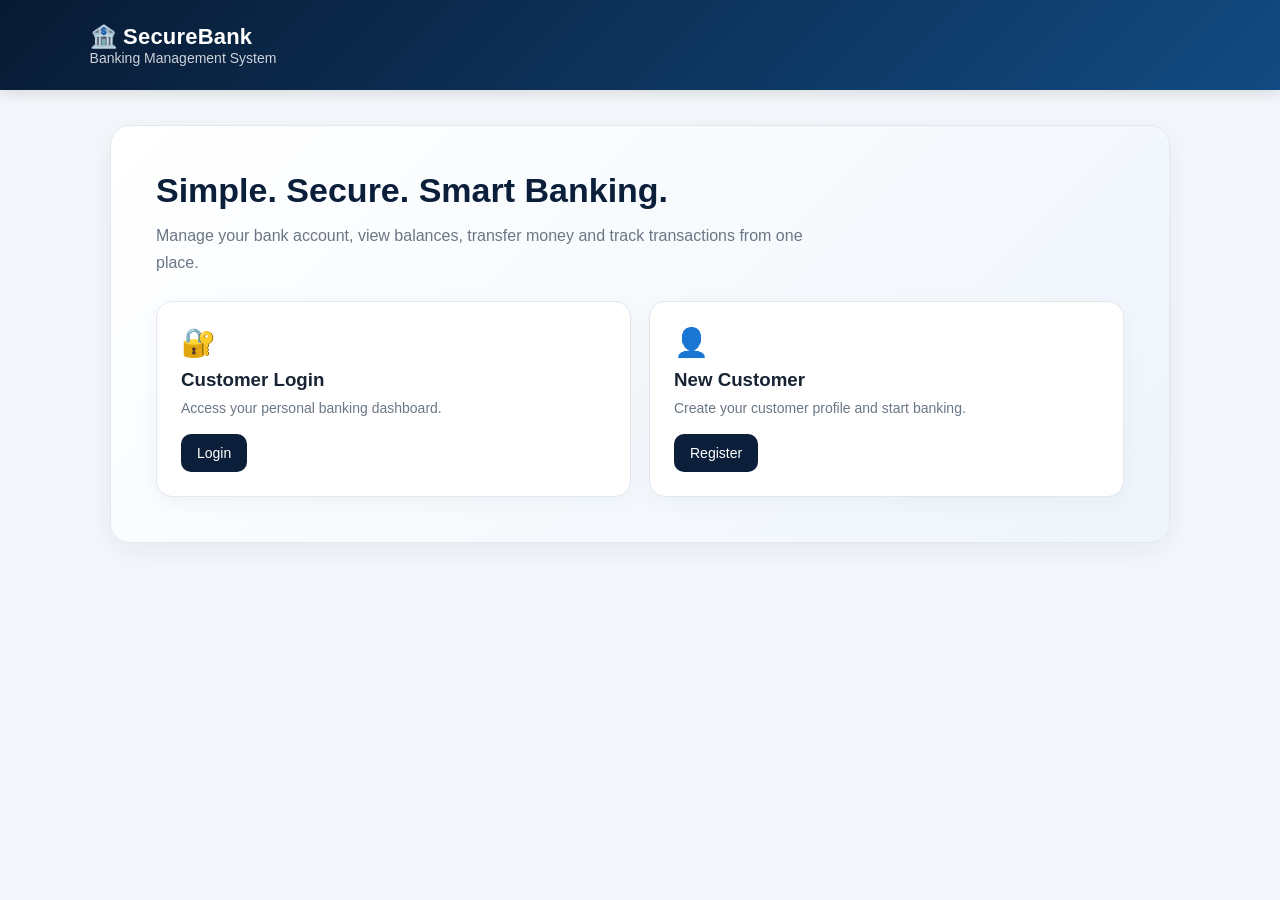
<file: frontend/index.html>
<!DOCTYPE html>
<html lang="en"><head><meta charset="UTF-8"><meta name="viewport" content="width=device-width,initial-scale=1.0">
<title>SecureBank</title><link rel="stylesheet" href="style.css"></head><body>
<header><div><h1>🏦 SecureBank</h1><p>Banking Management System</p></div></header>

<main><section class="hero"><h2>Simple. Secure. Smart Banking.</h2>
<p>Manage your bank account, view balances, transfer money and track transactions from one place.</p>
<div class="grid">
<div class="card"><div style="font-size:28px">🔐</div><h3>Customer Login</h3><p>Access your personal banking dashboard.</p><a href="login.html">Login</a></div>
<div class="card"><div style="font-size:28px">👤</div><h3>New Customer</h3><p>Create your customer profile and start banking.</p><a href="customer.html">Register</a></div>
</div></section></main></body></html>
</file>
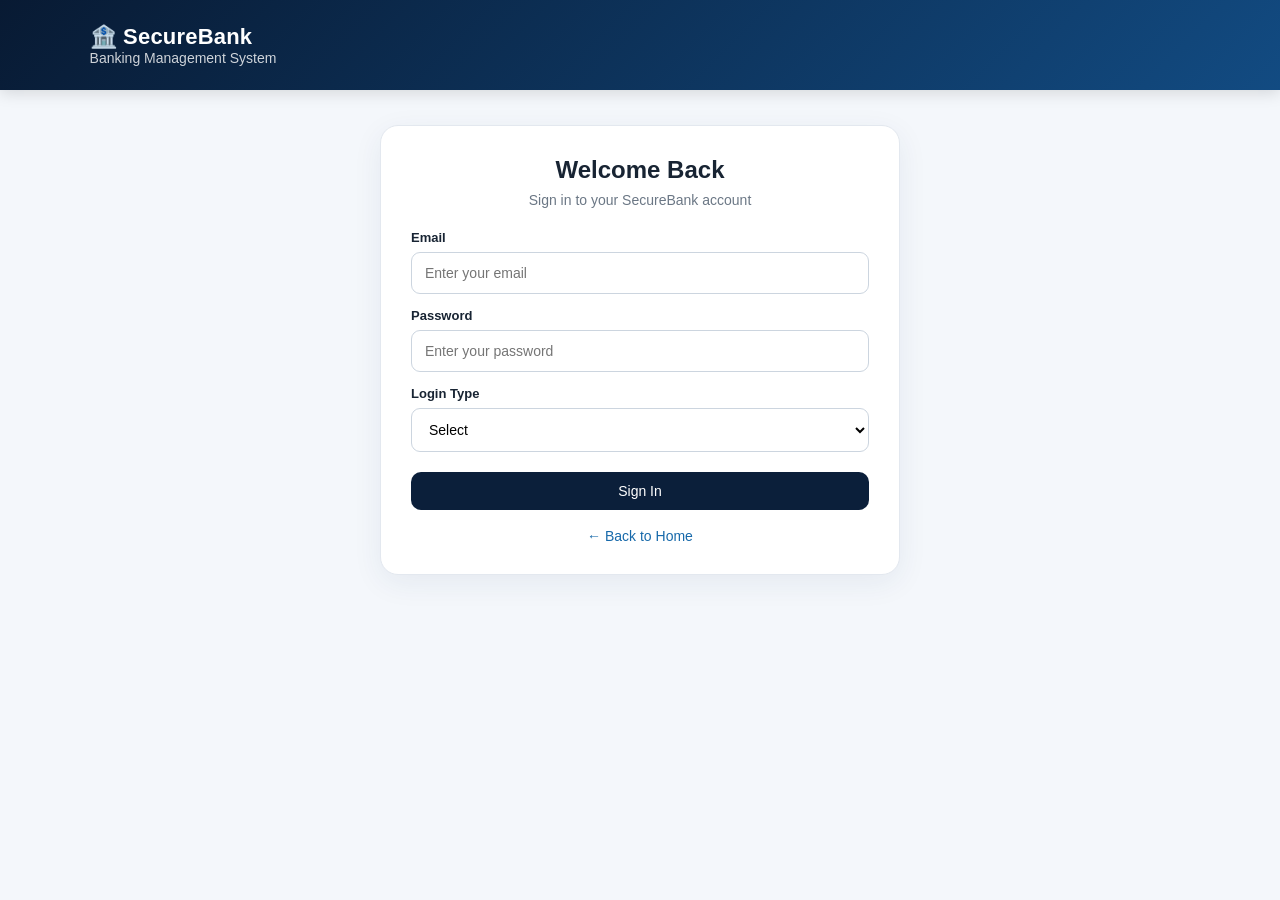
<file: frontend/account.html>
<!DOCTYPE html>
<html lang="en"><head><meta charset="UTF-8"><meta name="viewport" content="width=device-width,initial-scale=1.0">
<title>Open Account</title><link rel="stylesheet" href="style.css"></head><body>
<header><div><h1>🏦 SecureBank</h1><p>Banking Management System</p></div></header>

<main><section class="form-card"><h2>🏦 Open New Account</h2><p class="sub" id="info"></p>
<label>Account Type</label><select id="accountType"><option value="">Select Account Type</option><option>Savings</option><option>Current</option></select>
<label>Initial Deposit (₹)</label><input id="initialDeposit" type="number" min="0" placeholder="Enter initial deposit">
<button class="btn" onclick="createAccount()">Create Account</button><p id="message" class="message"></p><a class="back" href="customer-dashboard.html">← Dashboard</a></section></main>
<script>
if(sessionStorage.getItem('loggedIn')!=='customer')location.href='login.html';info.textContent='Customer: '+sessionStorage.getItem('customerName');
async function createAccount(){if(!accountType.value||initialDeposit.value===''){message.textContent='Please fill all fields!';return}try{const r=await fetch('http://localhost:8080/api/account',{method:'POST',headers:{'Content-Type':'application/x-www-form-urlencoded'},body:'customerId='+encodeURIComponent(sessionStorage.getItem('customerId'))+'&accountType='+encodeURIComponent(accountType.value)+'&initialDeposit='+encodeURIComponent(initialDeposit.value)});message.textContent=await r.text()}catch(e){message.textContent='Cannot connect to Java server!'}}
</script></body></html>
</file>
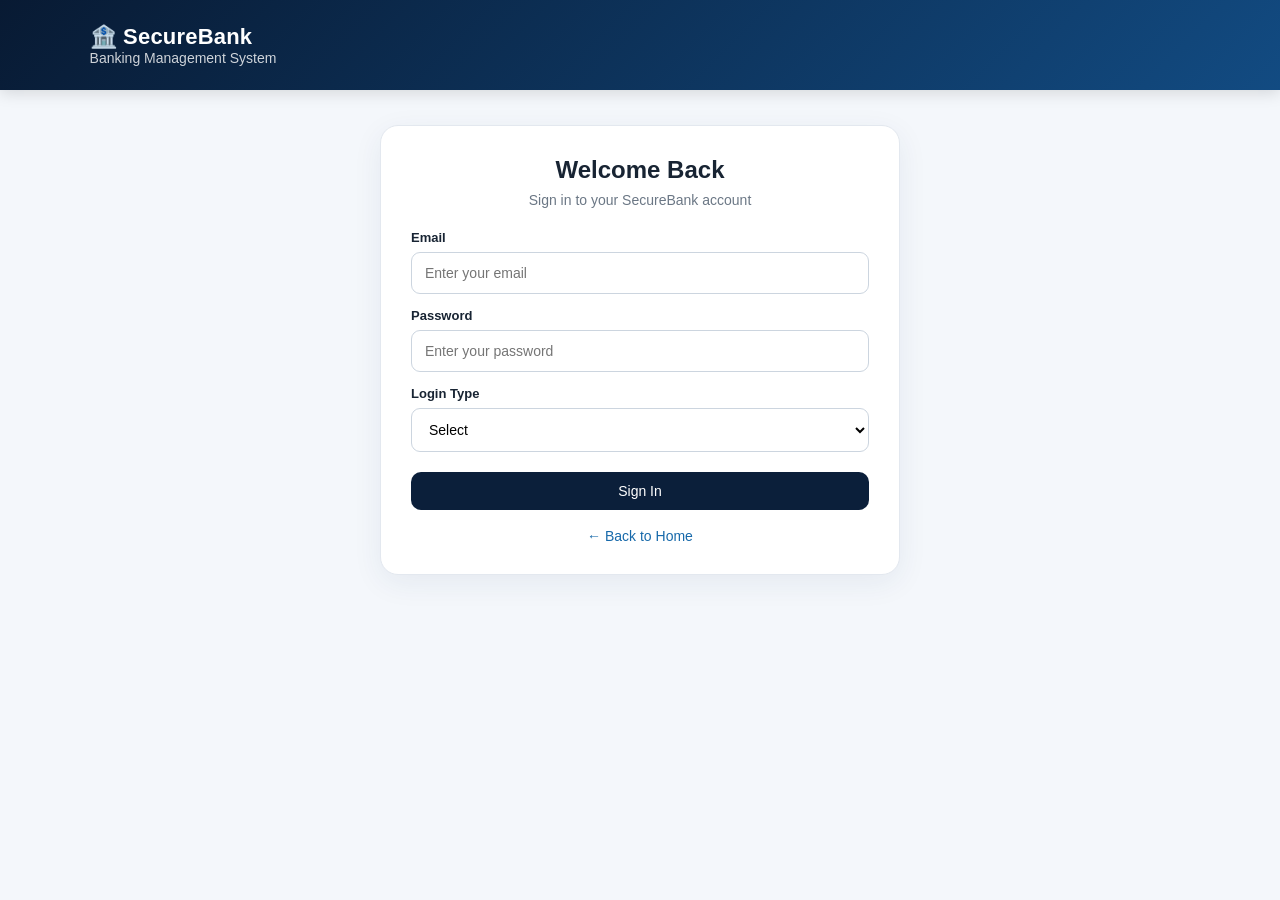
<file: frontend/admin.html>
<!DOCTYPE html>
<html lang="en"><head><meta charset="UTF-8"><meta name="viewport" content="width=device-width,initial-scale=1.0">
<title>Admin Dashboard</title><link rel="stylesheet" href="style.css"></head><body>
<header><div><h1>🏦 SecureBank</h1><p>Banking Management System</p></div></header>

<main><div class="topline"><div><h2>🛡️ Admin Dashboard</h2><p style="color:var(--muted)">Bank management</p></div><button class="btn logout" onclick="logout()">Logout</button></div>
<div class="grid"><div class="card"><div style="font-size:28px">👥</div><h3>Customers</h3><p>View registered bank customers.</p><a href="customers.html">View Customers</a></div></div></main>
<script>if(sessionStorage.getItem('loggedIn')!=='admin')location.href='login.html';function logout(){sessionStorage.clear();location.href='login.html'}</script></body></html>
</file>
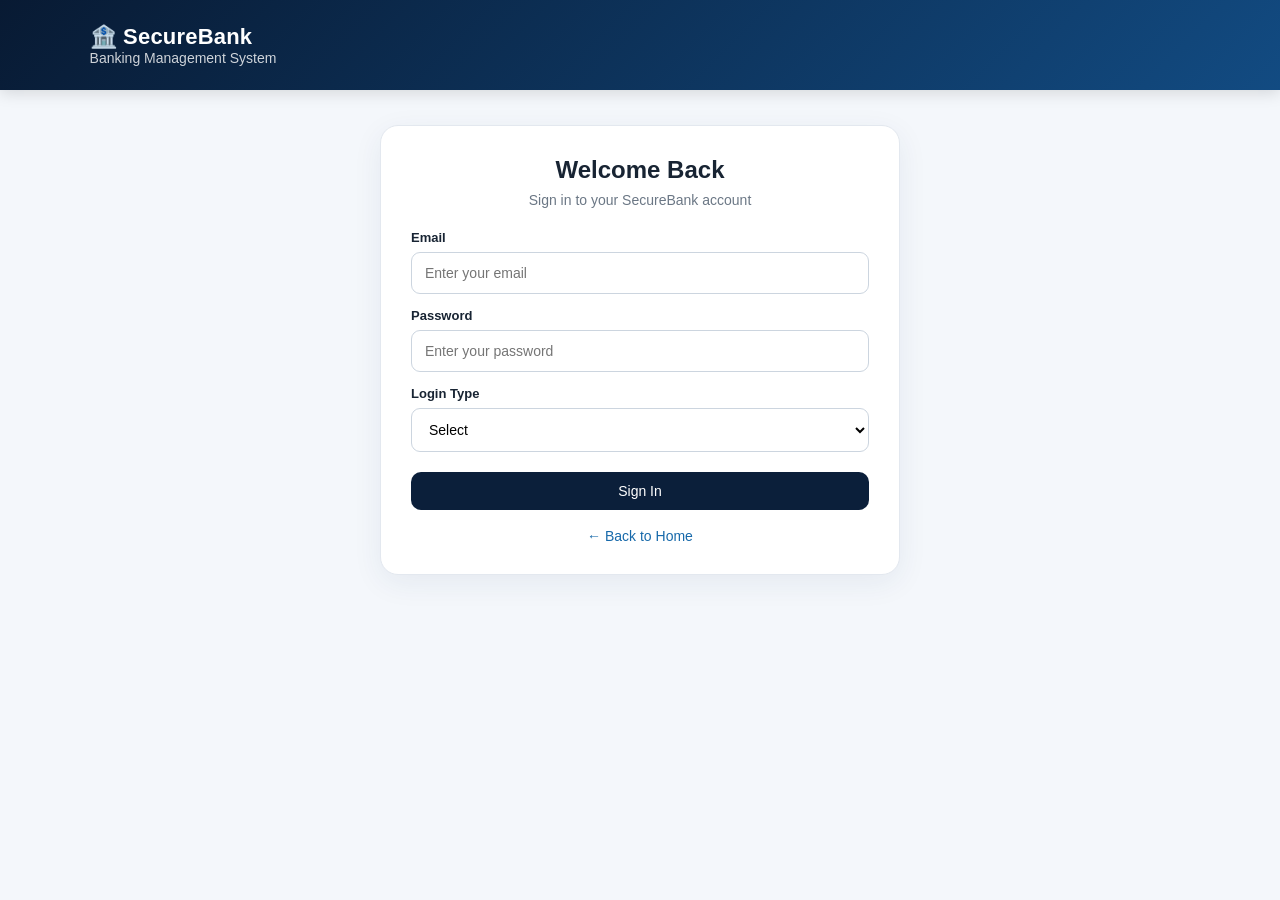
<file: frontend/balance.html>
<!DOCTYPE html>
<html lang="en"><head><meta charset="UTF-8"><meta name="viewport" content="width=device-width,initial-scale=1.0">
<title>Balance</title><link rel="stylesheet" href="style.css"></head><body>
<header><div><h1>🏦 SecureBank</h1><p>Banking Management System</p></div></header>
<main><section class="form-card"><h2>💳 Check Balance</h2><p class="sub">SecureBank service</p><label>Account Number</label><input id="accountNumber" type="number" placeholder="Enter account number" ><button class="btn" onclick="submitForm()">Continue</button><p id="message" class="message"></p><a class="back" href="customer-dashboard.html">← Dashboard</a></section></main>
<script>
if(sessionStorage.getItem('loggedIn')!=='customer')location.href='login.html';
async function submitForm(){try{const r=await fetch('http://localhost:8080/api/balance',{method:'POST',headers:{'Content-Type':'application/x-www-form-urlencoded'},body:'accountNumber='+encodeURIComponent(accountNumber.value)});message.textContent=await r.text()}catch(e){message.textContent='Cannot connect to Java server!'}}
</script></body></html>
</file>
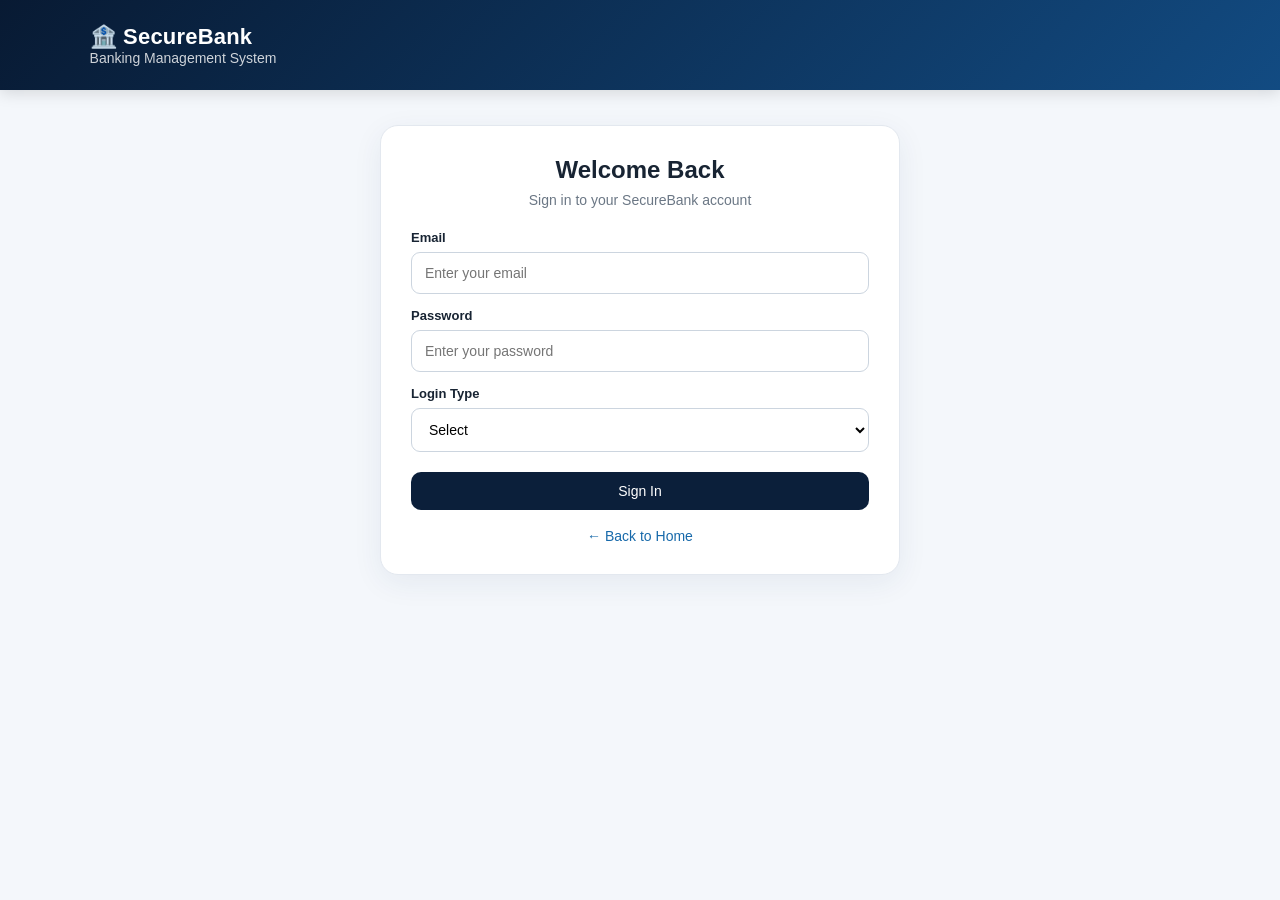
<file: frontend/customer-dashboard.html>
<!DOCTYPE html>
<html lang="en"><head><meta charset="UTF-8"><meta name="viewport" content="width=device-width,initial-scale=1.0">
<title>Dashboard</title><link rel="stylesheet" href="style.css"></head><body>
<header><div><h1>🏦 SecureBank</h1><p>Banking Management System</p></div></header>

<main><div class="topline"><div><h2 id="welcome">Welcome</h2><p style="color:var(--muted)">Your personal banking dashboard</p></div><button class="btn logout" onclick="logout()">Logout</button></div>
<div class="grid">
<div class="card"><div style="font-size:27px">👤</div><h3>My Profile</h3><p>View your personal details and bank accounts.</p><a href="profile.html">View Profile</a></div>
<div class="card"><div style="font-size:27px">🏦</div><h3>Open Account</h3><p>Create a new savings or current account.</p><a href="account.html">Create Account</a></div>
<div class="card"><div style="font-size:27px">💳</div><h3>Balance</h3><p>Check your current account balance.</p><a href="balance.html">Check Balance</a></div>
<div class="card"><div style="font-size:27px">💰</div><h3>Deposit</h3><p>Add money to your bank account.</p><a href="deposit.html">Deposit</a></div>
<div class="card"><div style="font-size:27px">💸</div><h3>Withdraw</h3><p>Withdraw money from your account.</p><a href="withdraw.html">Withdraw</a></div>
<div class="card"><div style="font-size:27px">🔄</div><h3>Transfer</h3><p>Transfer money to another bank account.</p><a href="transfer.html">Transfer</a></div>
<div class="card"><div style="font-size:27px">📜</div><h3>Transactions</h3><p>View your transaction history.</p><a href="history.html">View History</a></div>
</div></main>
<script>
if(sessionStorage.getItem('loggedIn')!=='customer')location.href='login.html';else welcome.textContent='Welcome, '+sessionStorage.getItem('customerName')+'!';
function logout(){sessionStorage.clear();location.href='login.html'}
</script></body></html>
</file>
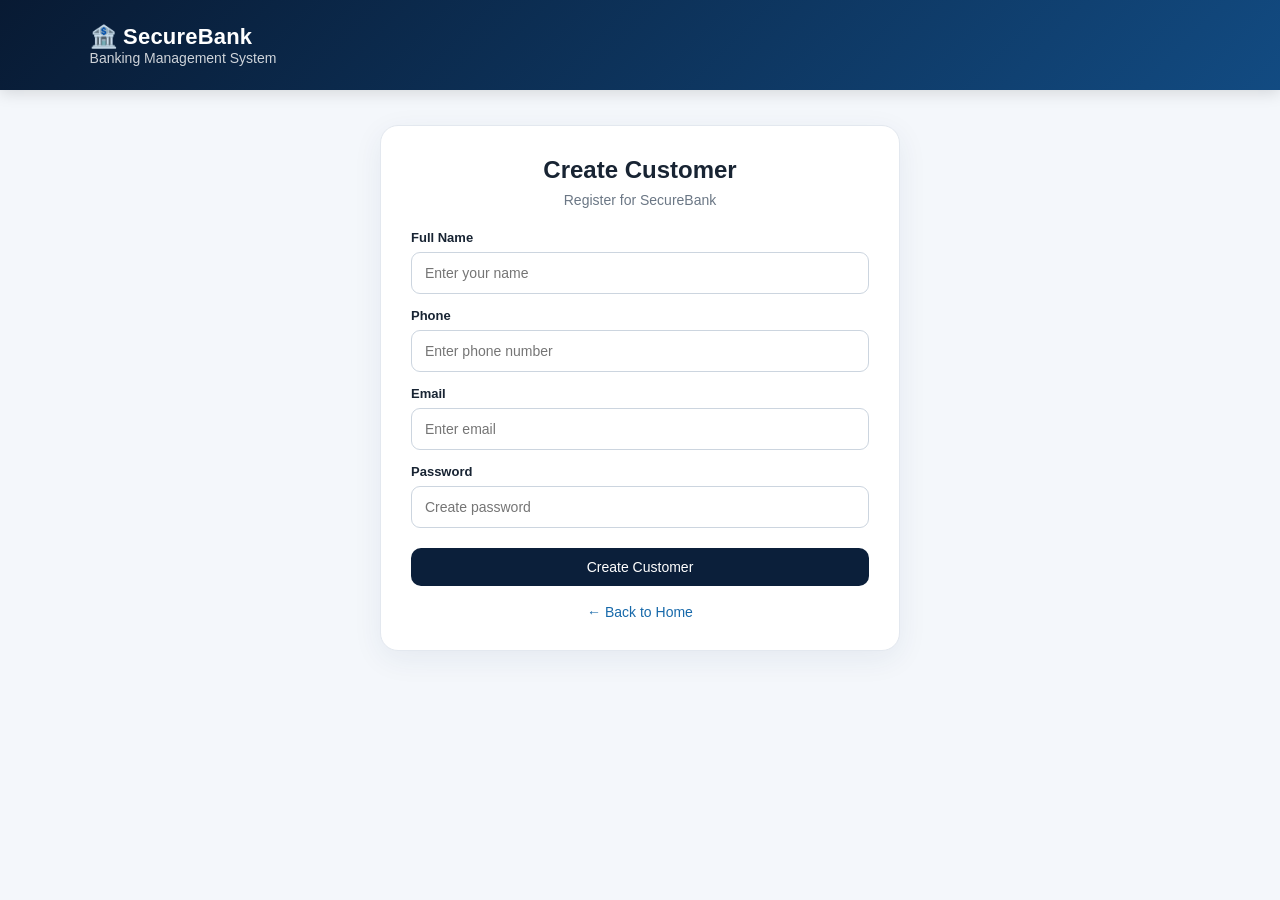
<file: frontend/customer.html>
<!DOCTYPE html>
<html lang="en"><head><meta charset="UTF-8"><meta name="viewport" content="width=device-width,initial-scale=1.0">
<title>Register</title><link rel="stylesheet" href="style.css"></head><body>
<header><div><h1>🏦 SecureBank</h1><p>Banking Management System</p></div></header>

<main><section class="form-card"><h2>Create Customer</h2><p class="sub">Register for SecureBank</p>
<label>Full Name</label><input id="name" placeholder="Enter your name">
<label>Phone</label><input id="phone" placeholder="Enter phone number">
<label>Email</label><input id="email" type="email" placeholder="Enter email">
<label>Password</label><input id="password" type="password" placeholder="Create password">
<button class="btn" onclick="createCustomer()">Create Customer</button><p id="message" class="message"></p>
<a class="back" href="index.html">← Back to Home</a></section></main>
<script>
async function createCustomer(){if(!name.value.trim()||!phone.value.trim()||!email.value.trim()||!password.value){message.textContent='Please fill all fields!';return}
try{const r=await fetch('http://localhost:8080/api/customer',{method:'POST',headers:{'Content-Type':'application/x-www-form-urlencoded'},body:'name='+encodeURIComponent(name.value)+'&phone='+encodeURIComponent(phone.value)+'&email='+encodeURIComponent(email.value)+'&password='+encodeURIComponent(password.value)});message.textContent=await r.text()}catch(e){message.textContent='Cannot connect to Java server!'}}
</script></body></html>
</file>
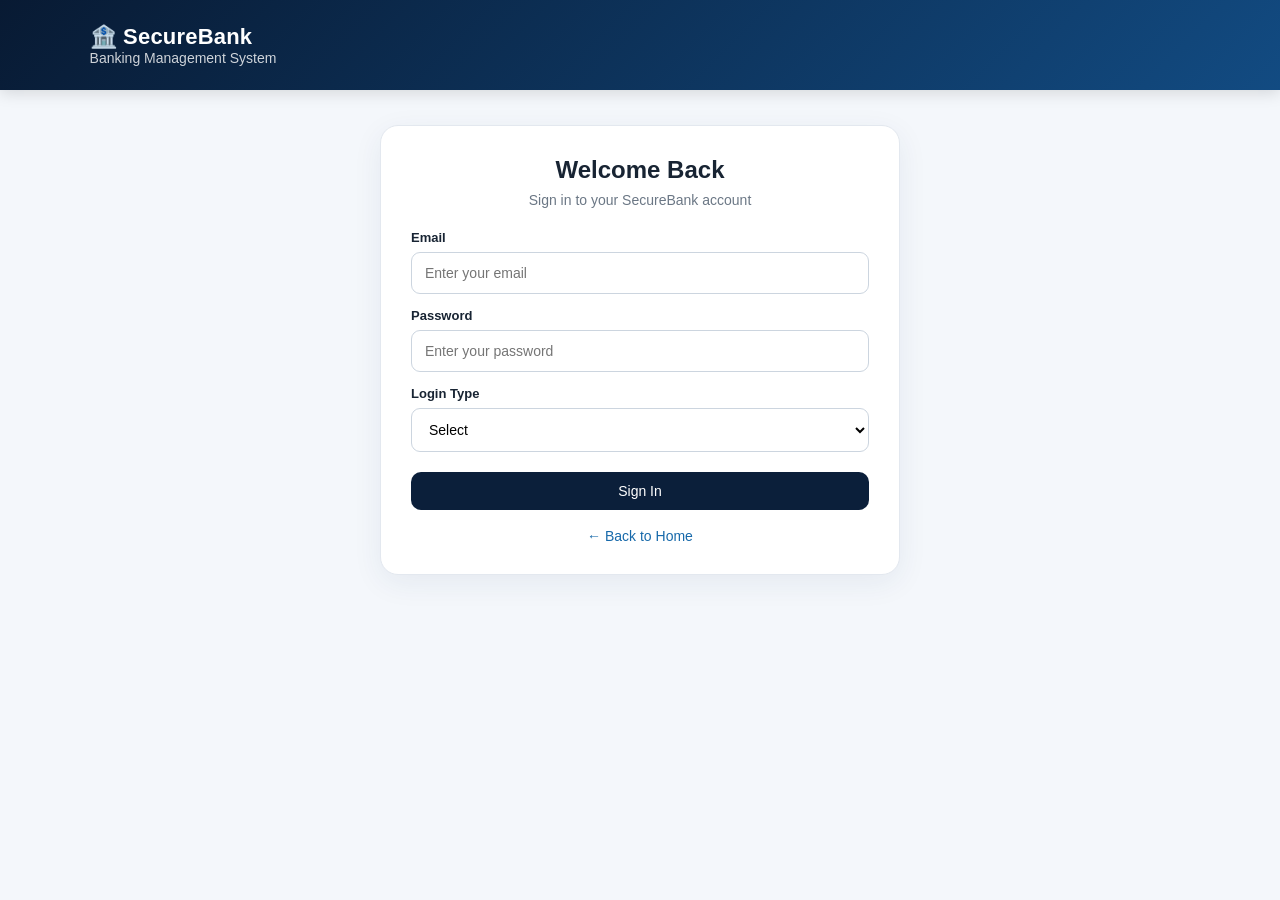
<file: frontend/customers.html>
<!DOCTYPE html>
<html lang="en"><head><meta charset="UTF-8"><meta name="viewport" content="width=device-width,initial-scale=1.0">
<title>Customers</title><link rel="stylesheet" href="style.css"></head><body>
<header><div><h1>🏦 SecureBank</h1><p>Banking Management System</p></div></header>

<main><section class="form-card" style="max-width:900px"><h2>👥 Bank Customers</h2><p class="sub">Registered customers</p><button class="btn" onclick="loadCustomers()">🔄 Load Customers</button><div id="customers" class="table-wrap"></div><a class="back" href="admin.html">← Admin Dashboard</a></section></main>
<script>
if(sessionStorage.getItem('loggedIn')!=='admin')location.href='login.html';
async function loadCustomers(){try{const r=await fetch('http://localhost:8080/api/customers');const t=await r.text();if(!r.ok){customers.innerHTML='<p>'+t+'</p>';return}if(t==='NO_CUSTOMERS'){customers.innerHTML='<p>No customers found.</p>';return}let h='<table><tr><th>ID</th><th>Name</th><th>Phone</th><th>Email</th></tr>';t.trim().split('\n').forEach(x=>{let p=x.split('|');h+='<tr><td>'+p[0]+'</td><td>'+p[1]+'</td><td>'+p[2]+'</td><td>'+p[3]+'</td></tr>'});customers.innerHTML=h+'</table>'}catch(e){customers.innerHTML='<p>Cannot connect to Java server!</p>'}}
</script></body></html>
</file>
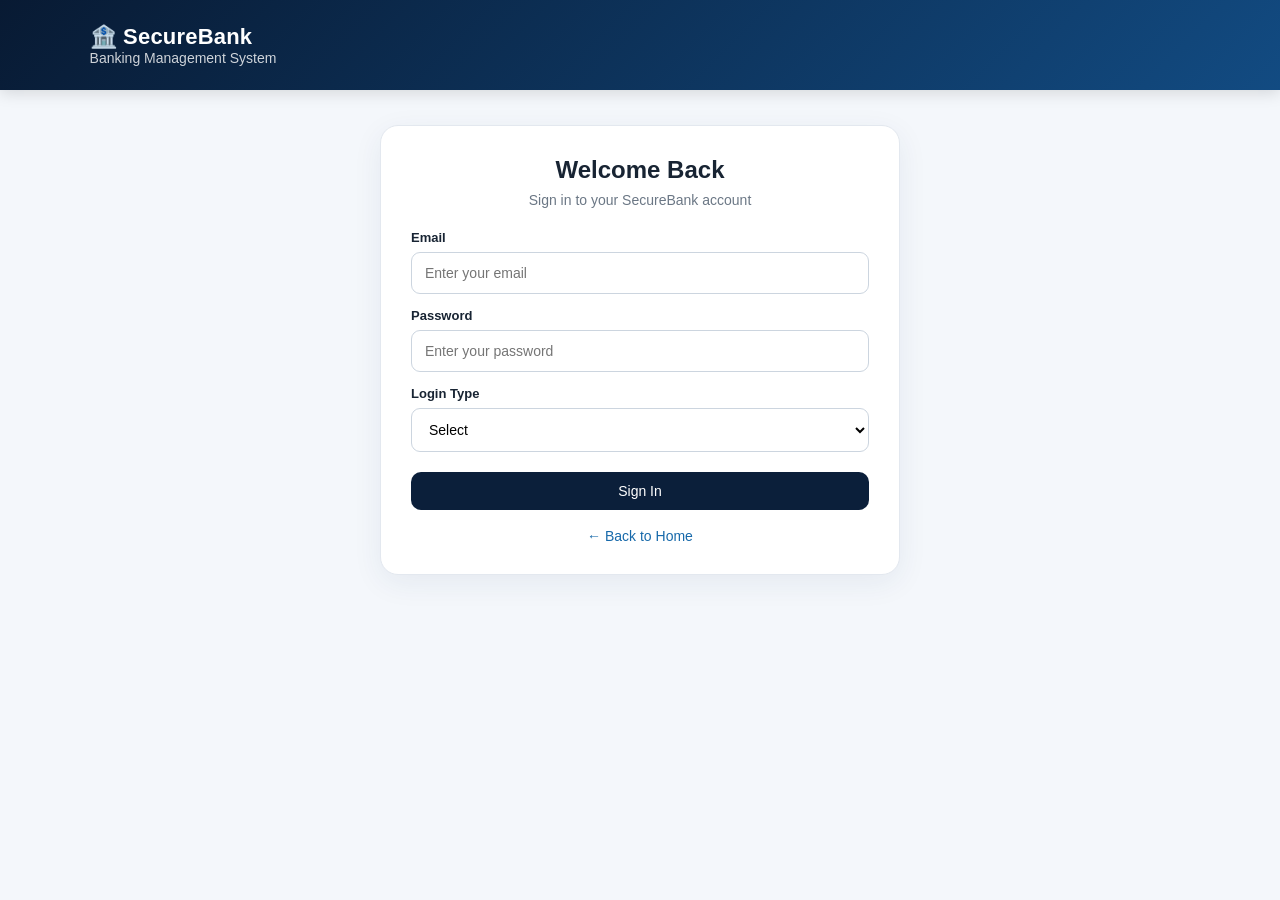
<file: frontend/deposit.html>
<!DOCTYPE html>
<html lang="en"><head><meta charset="UTF-8"><meta name="viewport" content="width=device-width,initial-scale=1.0">
<title>Deposit</title><link rel="stylesheet" href="style.css"></head><body>
<header><div><h1>🏦 SecureBank</h1><p>Banking Management System</p></div></header>
<main><section class="form-card"><h2>💰 Deposit Money</h2><p class="sub">SecureBank service</p><label>Account Number</label><input id="accountNumber" type="number" placeholder="Enter account number" >
<label>Amount (₹)</label><input id="amount" type="number" placeholder="Enter amount" min="0"><button class="btn" onclick="submitForm()">Continue</button><p id="message" class="message"></p><a class="back" href="customer-dashboard.html">← Dashboard</a></section></main>
<script>
if(sessionStorage.getItem('loggedIn')!=='customer')location.href='login.html';
async function submitForm(){try{const r=await fetch('http://localhost:8080/api/deposit',{method:'POST',headers:{'Content-Type':'application/x-www-form-urlencoded'},body:'accountNumber='+encodeURIComponent(accountNumber.value)+'&amount='+encodeURIComponent(amount.value)});message.textContent=await r.text()}catch(e){message.textContent='Cannot connect to Java server!'}}
</script></body></html>
</file>
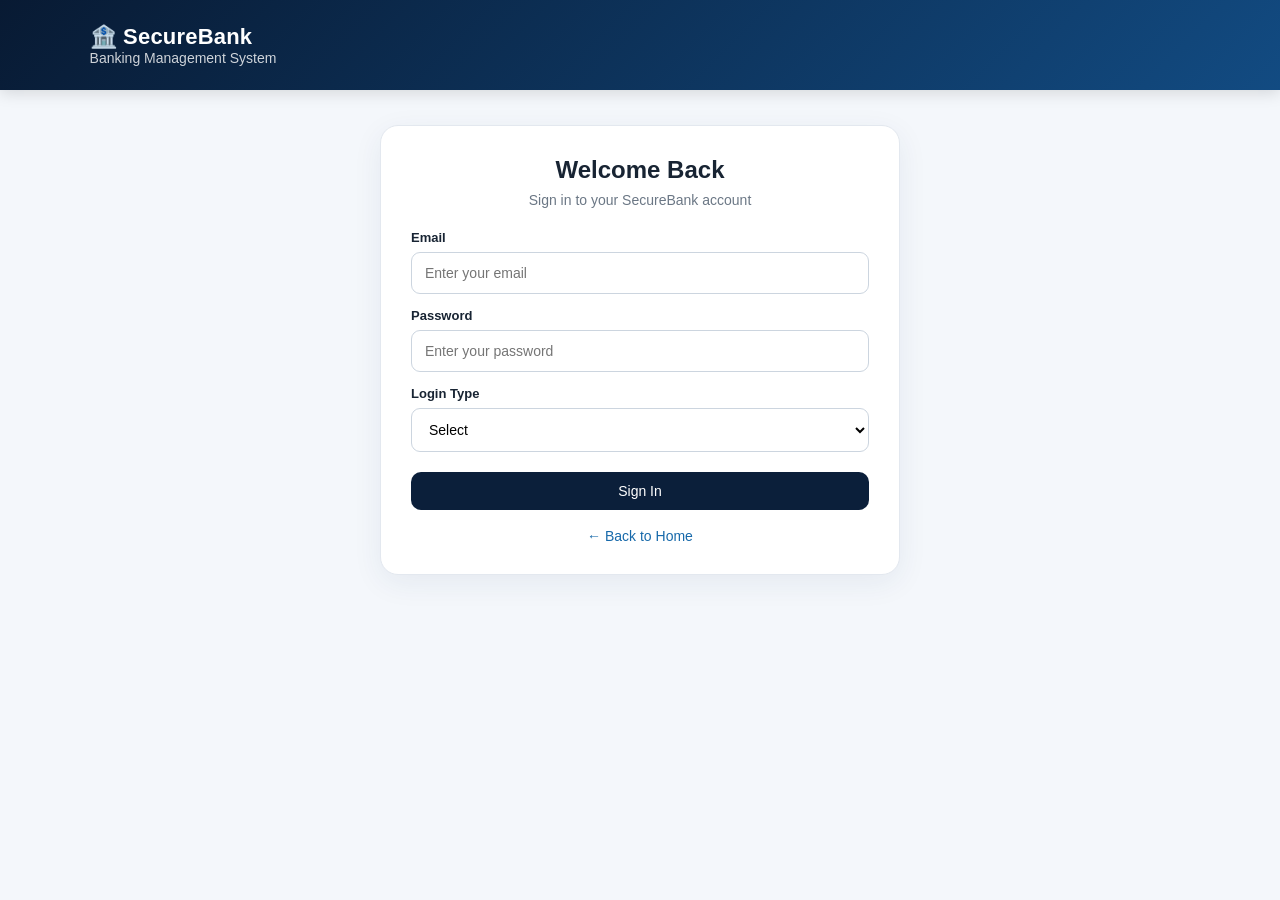
<file: frontend/history.html>
<!DOCTYPE html>
<html lang="en"><head><meta charset="UTF-8"><meta name="viewport" content="width=device-width,initial-scale=1.0">
<title>Transaction History</title><link rel="stylesheet" href="style.css"></head><body>
<header><div><h1>🏦 SecureBank</h1><p>Banking Management System</p></div></header>

<main><section class="form-card" style="max-width:850px"><h2>📜 Transaction History</h2><p class="sub">View your account transactions</p>
<label>Account Number</label><input id="accountNumber" type="number" placeholder="Enter account number"><button class="btn" onclick="loadHistory()">View History</button><div id="history" class="table-wrap"></div><a class="back" href="customer-dashboard.html">← Dashboard</a></section></main>
<script>
if(sessionStorage.getItem('loggedIn')!=='customer')location.href='login.html';
async function loadHistory(){try{const r=await fetch('http://localhost:8080/api/history',{method:'POST',headers:{'Content-Type':'application/x-www-form-urlencoded'},body:'accountNumber='+encodeURIComponent(accountNumber.value)});const t=await r.text();if(t==='NO_TRANSACTIONS'){history.innerHTML='<p>No transactions found.</p>';return}if(!r.ok){history.innerHTML='<p>'+t+'</p>';return}let h='<table><tr><th>ID</th><th>Type</th><th>Amount</th><th>Date</th></tr>';t.trim().split('\n').forEach(x=>{let p=x.split('|');h+='<tr><td>'+p[0]+'</td><td>'+p[1]+'</td><td>₹ '+p[2]+'</td><td>'+p[3]+'</td></tr>'});history.innerHTML=h+'</table>'}catch(e){history.innerHTML='<p>Cannot connect to Java server!</p>'}}
</script></body></html>
</file>
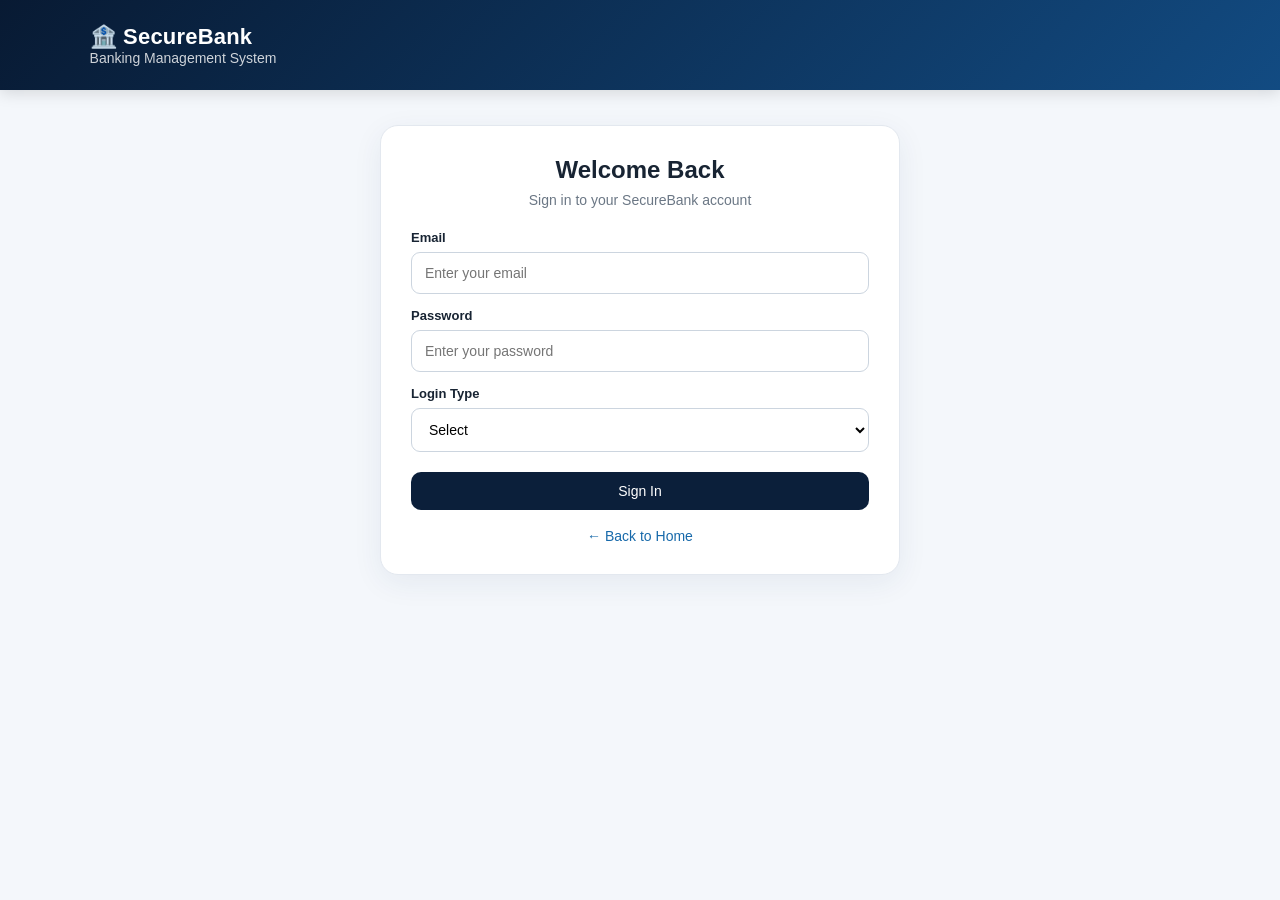
<file: frontend/login.html>
<!DOCTYPE html>
<html lang="en"><head><meta charset="UTF-8"><meta name="viewport" content="width=device-width,initial-scale=1.0">
<title>Login</title><link rel="stylesheet" href="style.css"></head><body>
<header><div><h1>🏦 SecureBank</h1><p>Banking Management System</p></div></header>

<main><section class="form-card"><h2>Welcome Back</h2><p class="sub">Sign in to your SecureBank account</p>
<label>Email</label><input id="username" type="email" placeholder="Enter your email">
<label>Password</label><input id="password" type="password" placeholder="Enter your password">
<label>Login Type</label><select id="loginType"><option value="">Select</option><option value="customer">Customer</option><option value="admin">Admin / Staff</option></select>
<button class="btn" onclick="login()">Sign In</button><p id="message" class="message"></p><a class="back" href="index.html">← Back to Home</a></section></main>
<script>
async function login(){
 const email=username.value.trim(), password=document.getElementById('password').value, type=loginType.value;
 if(!email||!password||!type){message.textContent='Please fill all fields!';return}
 if(type==='admin'){if(email.toLowerCase()==='admin@gmail.com'&&password==='admin123'){sessionStorage.setItem('loggedIn','admin');location.href='admin.html'}else message.textContent='Invalid admin email or password!';return}
 try{const r=await fetch('http://localhost:8080/api/login',{method:'POST',headers:{'Content-Type':'application/x-www-form-urlencoded'},body:'email='+encodeURIComponent(email)+'&password='+encodeURIComponent(password)});
 const t=await r.text(); if(r.ok&&t.startsWith('SUCCESS|')){const p=t.split('|');sessionStorage.setItem('loggedIn','customer');sessionStorage.setItem('customerId',p[1]);sessionStorage.setItem('customerName',p[2]);location.href='customer-dashboard.html'}else message.textContent=t}catch(e){message.textContent='Cannot connect to Java server!'}
}
</script></body></html>
</file>
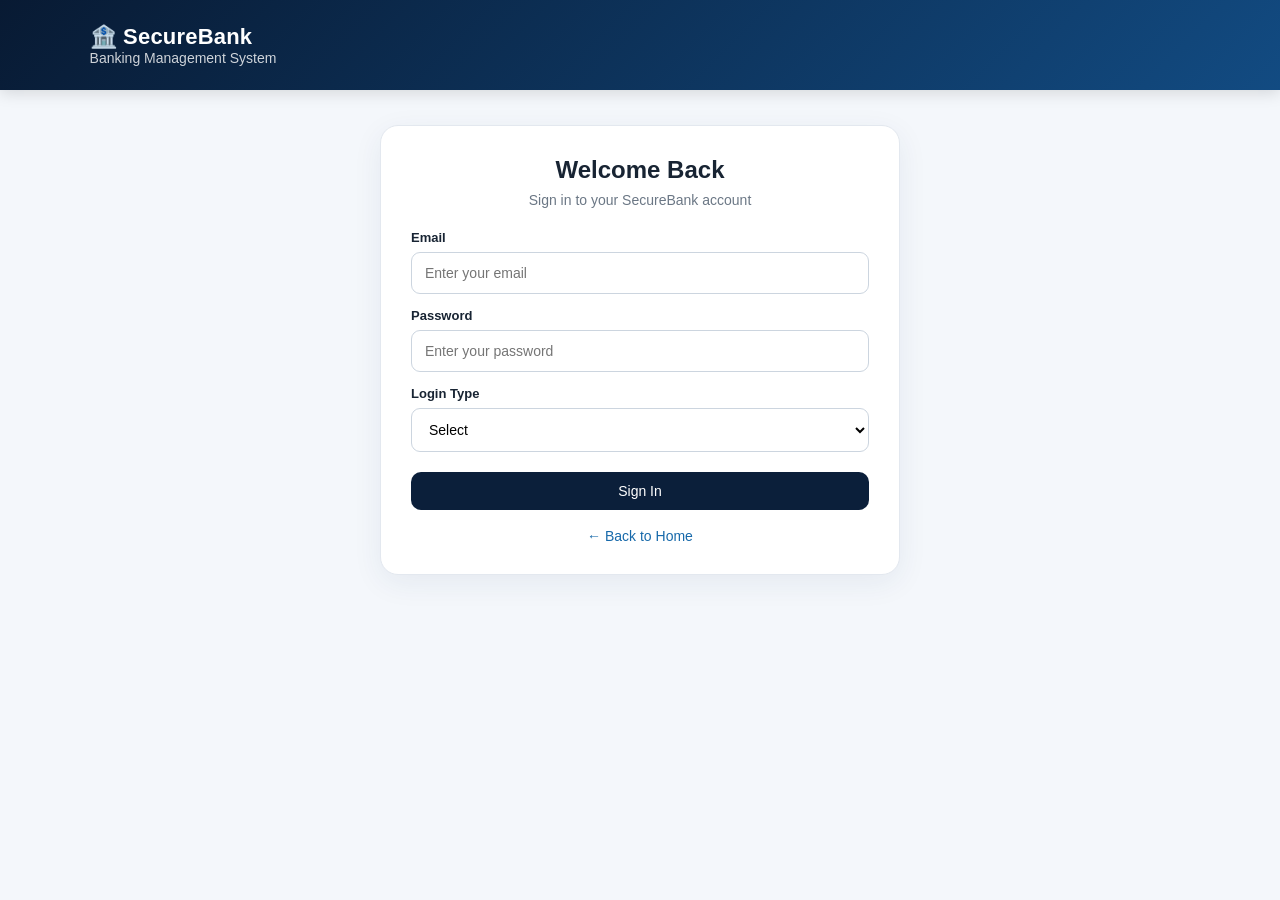
<file: frontend/profile.html>
<!DOCTYPE html>
<html lang="en"><head><meta charset="UTF-8"><meta name="viewport" content="width=device-width,initial-scale=1.0">
<title>My Profile</title><link rel="stylesheet" href="style.css"></head><body>
<header><div><h1>🏦 SecureBank</h1><p>Banking Management System</p></div></header>

<main><div class="topline"><div><h2>👤 My Profile</h2><p style="color:var(--muted)">Personal information and accounts</p></div><a class="btn" href="customer-dashboard.html">Dashboard</a></div>
<div id="content"><p>Loading...</p></div></main>
<script>
if(sessionStorage.getItem('loggedIn')!=='customer')location.href='login.html';
async function loadProfile(){
 try{const id=sessionStorage.getItem('customerId');const r=await fetch('http://localhost:8080/api/profile?customerId='+encodeURIComponent(id));const t=await r.text();if(!r.ok){content.innerHTML='<p>'+t+'</p>';return}
 const d=JSON.parse(t);let accounts=d.accounts||[];
 let a=accounts.length?accounts.map(x=>'<div class="account-box"><div class="account-top"><div><small style="color:var(--muted)">Account Number</small><h3>'+x.accountNumber+'</h3></div><span class="badge">'+x.accountType+'</span></div><div class="balance">₹ '+Number(x.balance).toFixed(2)+'</div></div>').join(''):'<div class="account-box"><p>No bank account yet.</p><a class="btn" href="account.html">Open Account</a></div>';
 content.innerHTML='<div class="profile"><div class="profile-box"><div class="avatar">'+d.name.charAt(0).toUpperCase()+'</div><h2>'+d.name+'</h2><p style="color:var(--muted)">Customer ID: '+d.customerId+'</p><div class="info"><div><small>Email</small><strong>'+d.email+'</strong></div><div><small>Phone</small><strong>'+d.phone+'</strong></div></div></div><div><h3 style="margin-bottom:12px">🏦 My Accounts</h3>'+a+'</div></div>';
 }catch(e){content.innerHTML='<p>Cannot connect to Java server!</p>'}
}loadProfile();
</script></body></html>
</file>
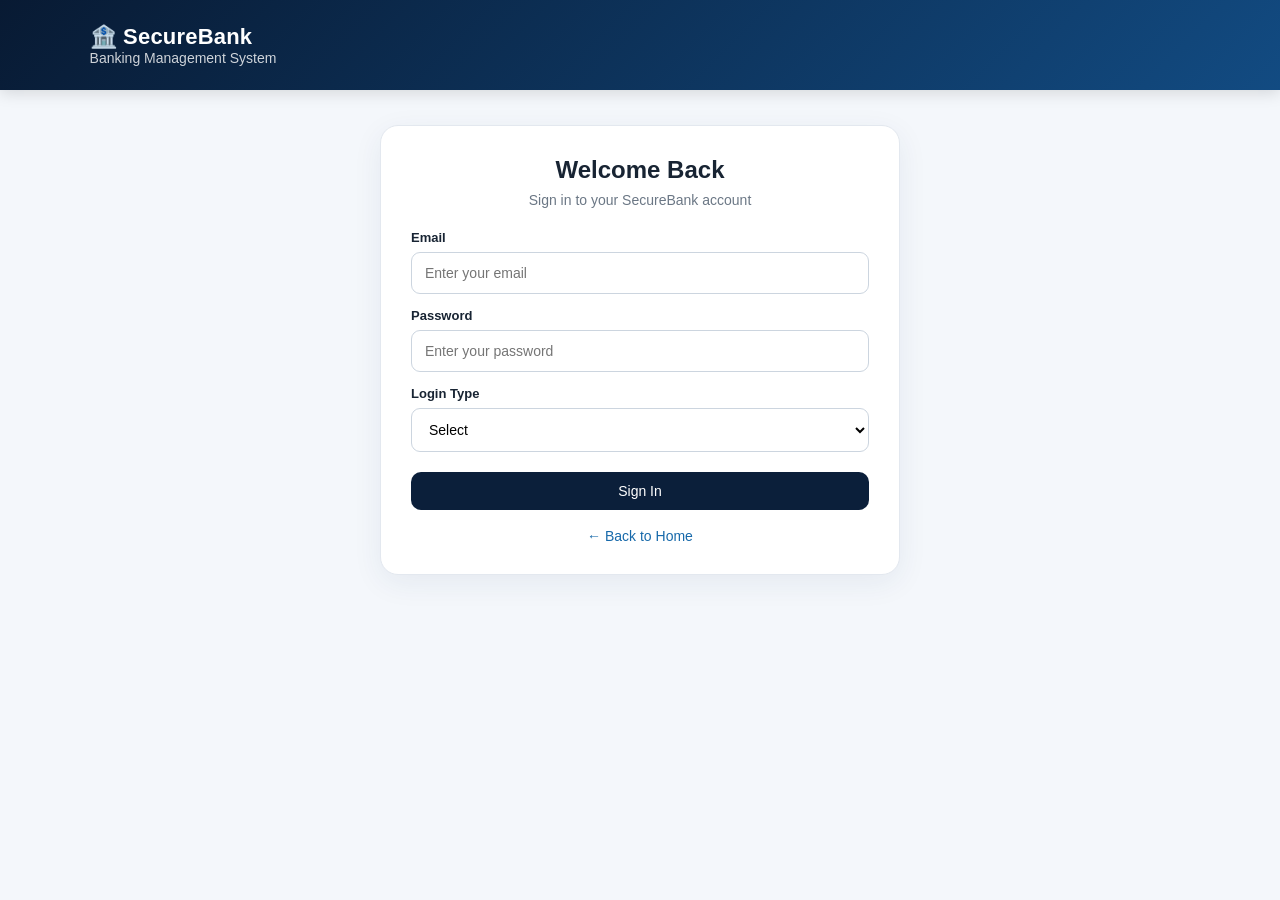
<file: frontend/transfer.html>
<!DOCTYPE html>
<html lang="en"><head><meta charset="UTF-8"><meta name="viewport" content="width=device-width,initial-scale=1.0">
<title>Transfer</title><link rel="stylesheet" href="style.css"></head><body>
<header><div><h1>🏦 SecureBank</h1><p>Banking Management System</p></div></header>
<main><section class="form-card"><h2>🔄 Transfer Money</h2><p class="sub">SecureBank service</p><label>Your Account Number</label><input id="senderAccount" type="number" placeholder="Enter sender account" >
<label>Receiver Account Number</label><input id="receiverAccount" type="number" placeholder="Enter receiver account" >
<label>Amount (₹)</label><input id="amount" type="number" placeholder="Enter amount" min="0"><button class="btn" onclick="submitForm()">Continue</button><p id="message" class="message"></p><a class="back" href="customer-dashboard.html">← Dashboard</a></section></main>
<script>
if(sessionStorage.getItem('loggedIn')!=='customer')location.href='login.html';
async function submitForm(){try{const r=await fetch('http://localhost:8080/api/transfer',{method:'POST',headers:{'Content-Type':'application/x-www-form-urlencoded'},body:'senderAccount='+encodeURIComponent(senderAccount.value)+'&receiverAccount='+encodeURIComponent(receiverAccount.value)+'&amount='+encodeURIComponent(amount.value)});message.textContent=await r.text()}catch(e){message.textContent='Cannot connect to Java server!'}}
</script></body></html>
</file>
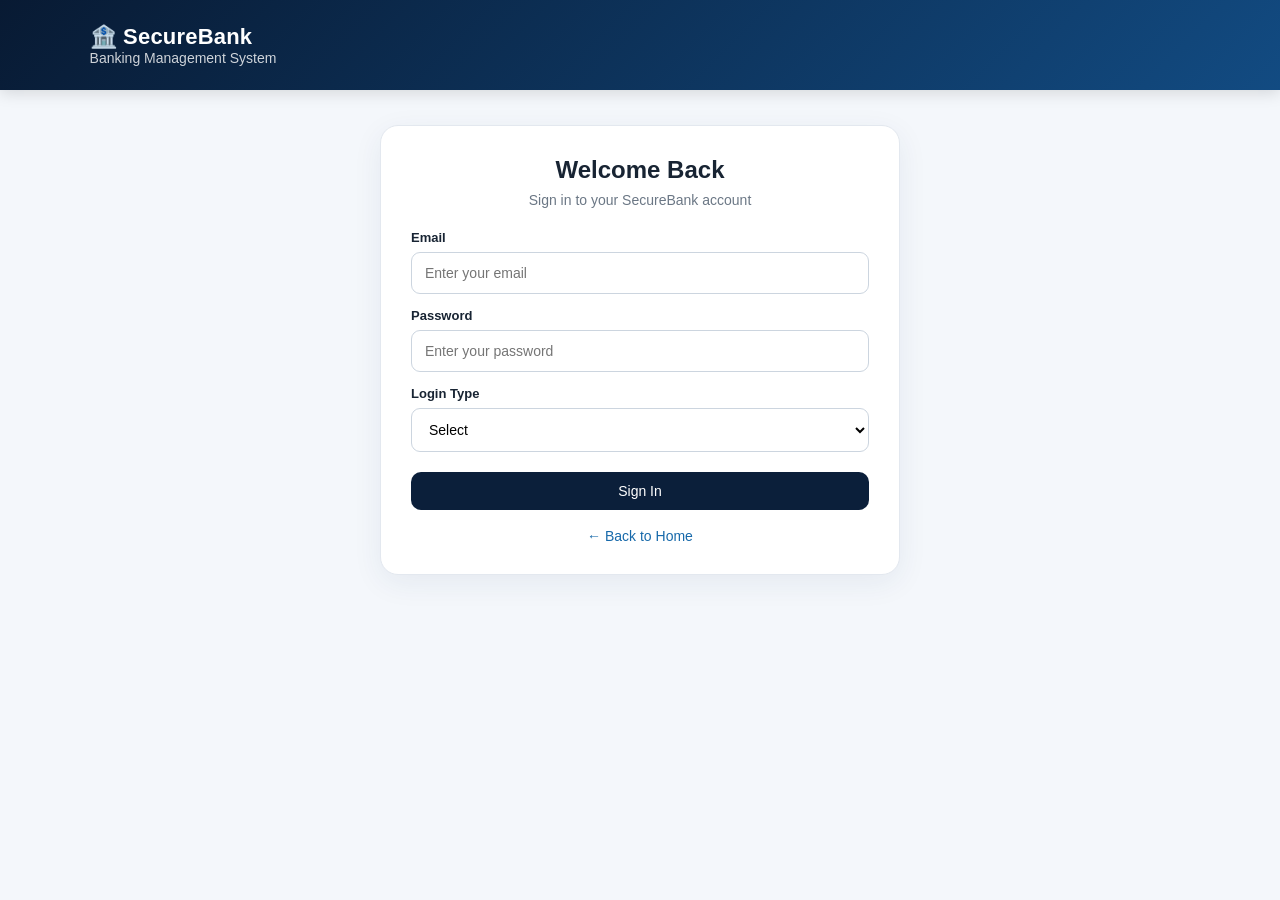
<file: frontend/withdraw.html>
<!DOCTYPE html>
<html lang="en"><head><meta charset="UTF-8"><meta name="viewport" content="width=device-width,initial-scale=1.0">
<title>Withdraw</title><link rel="stylesheet" href="style.css"></head><body>
<header><div><h1>🏦 SecureBank</h1><p>Banking Management System</p></div></header>
<main><section class="form-card"><h2>💸 Withdraw Money</h2><p class="sub">SecureBank service</p><label>Account Number</label><input id="accountNumber" type="number" placeholder="Enter account number" >
<label>Amount (₹)</label><input id="amount" type="number" placeholder="Enter amount" min="0"><button class="btn" onclick="submitForm()">Continue</button><p id="message" class="message"></p><a class="back" href="customer-dashboard.html">← Dashboard</a></section></main>
<script>
if(sessionStorage.getItem('loggedIn')!=='customer')location.href='login.html';
async function submitForm(){try{const r=await fetch('http://localhost:8080/api/withdraw',{method:'POST',headers:{'Content-Type':'application/x-www-form-urlencoded'},body:'accountNumber='+encodeURIComponent(accountNumber.value)+'&amount='+encodeURIComponent(amount.value)});message.textContent=await r.text()}catch(e){message.textContent='Cannot connect to Java server!'}}
</script></body></html>
</file>
<file: frontend/style.css>
*{box-sizing:border-box;margin:0;padding:0}
:root{--navy:#0b1f3a;--blue:#1769aa;--light:#f4f7fb;--card:#fff;--text:#182433;--muted:#6b7785;--border:#e3e8ef;--success:#16834b;--danger:#c0392b}
body{font-family:Inter,Segoe UI,Arial,sans-serif;background:var(--light);color:var(--text);min-height:100vh}
header{background:linear-gradient(135deg,#081a33,#124b82);color:#fff;padding:24px 7%;display:flex;justify-content:space-between;align-items:center;box-shadow:0 3px 15px #0002}
header h1{font-size:22px;letter-spacing:.2px} header p{opacity:.8;font-size:14px}
nav a{color:#fff;text-decoration:none;margin-left:20px;font-size:14px}
main{max-width:1100px;margin:35px auto;padding:0 20px}
.hero{background:linear-gradient(135deg,#fff,#eef5fc);border:1px solid var(--border);border-radius:20px;padding:45px;box-shadow:0 8px 30px #163b5d12}
.hero h2{font-size:34px;margin-bottom:12px;color:var(--navy)}.hero p{color:var(--muted);max-width:650px;line-height:1.7}
.grid{display:grid;grid-template-columns:repeat(auto-fit,minmax(210px,1fr));gap:18px;margin-top:25px}
.card{background:var(--card);border:1px solid var(--border);border-radius:16px;padding:24px;box-shadow:0 5px 20px #183a5c0c}
.card h3{margin:10px 0 7px}.card p{color:var(--muted);font-size:14px;line-height:1.5}
.card a,.btn{display:inline-block;text-decoration:none;background:var(--navy);color:#fff;border:0;border-radius:10px;padding:11px 16px;margin-top:15px;cursor:pointer;font-size:14px}
.card a:hover,.btn:hover{background:var(--blue)}
.form-card{max-width:520px;margin:0 auto;background:#fff;border:1px solid var(--border);border-radius:18px;padding:30px;box-shadow:0 8px 30px #163b5d12}
.form-card h2{text-align:center;margin-bottom:8px}.sub{text-align:center;color:var(--muted);font-size:14px;margin-bottom:22px}
label{display:block;font-size:13px;font-weight:600;margin:14px 0 7px}
input,select{width:100%;padding:12px 13px;border:1px solid #ccd5df;border-radius:9px;font-size:14px;outline:none;background:#fff}
input:focus,select:focus{border-color:var(--blue);box-shadow:0 0 0 3px #1769aa18}
.form-card .btn{width:100%;margin-top:20px}
.message{text-align:center;margin-top:15px;font-size:14px;font-weight:600}
.back{display:block;text-align:center;margin-top:18px;color:var(--blue);text-decoration:none;font-size:14px}
.profile{display:grid;grid-template-columns:1fr 2fr;gap:20px}
.profile-box,.account-box{background:#fff;border:1px solid var(--border);border-radius:16px;padding:25px;box-shadow:0 5px 20px #183a5c0c}
.avatar{width:70px;height:70px;border-radius:50%;background:#dcecff;color:var(--navy);display:flex;align-items:center;justify-content:center;font-size:28px;font-weight:700;margin-bottom:15px}
.info{display:grid;grid-template-columns:repeat(2,1fr);gap:15px;margin-top:18px}.info div{background:#f7f9fc;padding:14px;border-radius:10px}.info small{display:block;color:var(--muted);margin-bottom:5px}.info strong{word-break:break-word}
.account-box{margin-bottom:15px}.account-top{display:flex;justify-content:space-between;gap:10px}.badge{background:#e6f6ed;color:var(--success);padding:6px 10px;border-radius:20px;font-size:12px;font-weight:700;height:max-content}.balance{font-size:28px;font-weight:700;color:var(--navy);margin-top:15px}
table{width:100%;border-collapse:collapse;background:#fff;border-radius:12px;overflow:hidden}th,td{padding:13px;text-align:left;border-bottom:1px solid var(--border);font-size:13px}th{background:#f3f6fa;color:var(--navy)}
.table-wrap{overflow:auto;margin-top:20px}.center{text-align:center}.topline{display:flex;justify-content:space-between;align-items:center;gap:10px;margin-bottom:20px}
.logout{background:#fff;color:#c0392b!important;border:1px solid #f0c8c3}
@media(max-width:700px){header{display:block}nav{margin-top:12px}nav a{margin:0 12px 0 0}.hero{padding:28px}.hero h2{font-size:27px}.profile{grid-template-columns:1fr}.info{grid-template-columns:1fr}}
</file>
